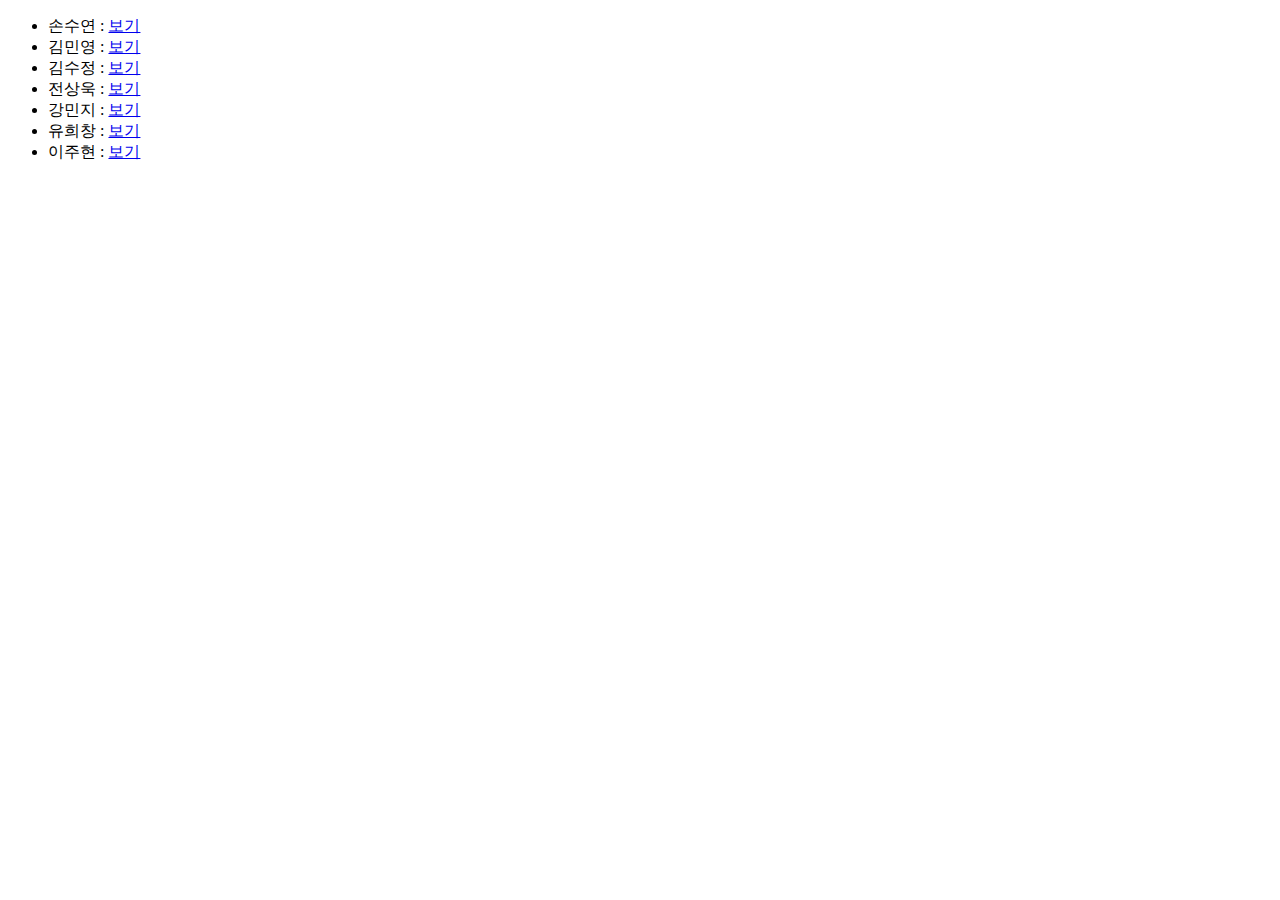
<file: index.html>
<!DOCTYPE html>
<html lang="en">
  <head>
    <meta charset="UTF-8" />
    <meta http-equiv="X-UA-Compatible" content="IE=edge" />
    <meta name="viewport" content="width=device-width, initial-scale=1.0" />
    <title>마포청년나루 수강생 성취도 평가</title>
  </head>
  <body>
    <ul>
      <li>손수연 : <a href="./suyeon/bg_transtion.html">보기</a></li>
      <li>김민영 : <a href="./minyoung/index.html">보기</a></li>
      <li>김수정 : <a href="./sj/index.html">보기</a></li>
      <li>전상욱 : <a href="./sangwook/main.html">보기</a></li>
      <li>강민지 : <a href="./minji/index.html">보기</a></li>
      <li>유희창 : <a href="./chang/test.html">보기</a></li>
      <li>이주현 : <a href="./juhyun/index.html">보기</a></li>
    </ul>
  </body>
</html>
</file>
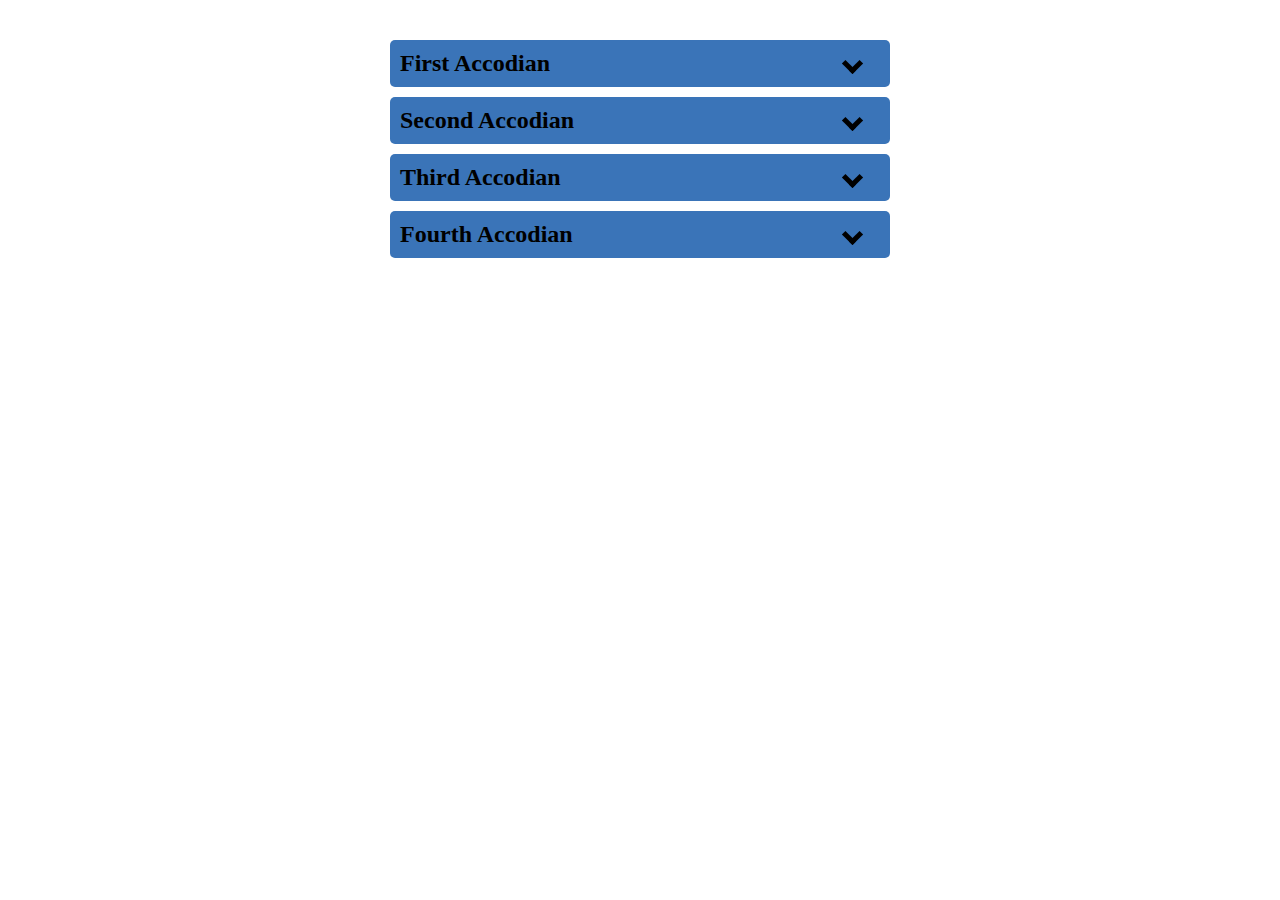
<file: juhyun/index.html>
<!DOCTYPE html>
<html lang="en">
<head>
  <meta charset="UTF-8">
  <meta http-equiv="X-UA-Compatible" content="IE=edge">
  <meta name="viewport" content="width=device-width, initial-scale=1.0">
  <title>Document</title>
  <link rel="stylesheet" href="./style.css">
</head>

<body>
  <div class="content-wrapper">
    <div>
      <h2 class="content-title" id="first">
        First Accodian
        <div class="arrow"></div>
      </h2>
      <p class="content">
        Lorem ipsum dolor sit amet consectetur adipisicing elit. Consectetur repellat aut nobis molestiae deleniti obcaecati quae repudiandae? Consectetur, accusamus, enim minima modi quisquam exercitationem, quas nisi eum odit fugit incidunt.
      </p>
    </div>
    <div>
      <h2 class="content-title">
        Second Accodian
        <div class="arrow"></div>
      </h2>
      <p class="content"> 
        Lorem ipsum dolor sit amet consectetur adipisicing elit. A sit, cum deserunt ipsam illo sequi deleniti. Iste sapiente quo in culpa et praesentium tempora laboriosam, cum, laudantium repudiandae ratione ullam!
      </p>
    </div>
    <div>
      <h2 class="content-title">
        Third Accodian
        <div class="arrow"></div>
      </h2>
      <p class="content">
        Lorem ipsum dolor sit amet consectetur adipisicing elit. Autem eos error magni rem debitis exercitationem soluta sapiente voluptates veniam beatae laudantium tempore reiciendis voluptas, omnis necessitatibus enim, esse explicabo ratione!
      </p>
    </div>
    <div>
      <h2 class="content-title">
        Fourth Accodian
        <div class="arrow"></div>
      </h2>
      <p class="content">
        Lorem ipsum dolor sit amet consectetur adipisicing elit. Maxime consectetur iusto consequuntur aperiam sunt placeat, velit quas ullam rerum distinctio quod veniam eius, nemo repellat. A, explicabo. Vitae, reprehenderit nulla.
      </p>
    </div>
  </div>
  
  <script>
    const titleEls = document.querySelectorAll('h2');
    const arrowEls = document.querySelectorAll('h2>div');
    let count = 0;
    titleEls.forEach(function(e){
      e.addEventListener('click', function(){
        count++;
        if(count % 2 == 1){
          this.nextElementSibling.classList.add('active');
          // this.children.classList.add('active-arrow');
        }else{
          this.nextElementSibling.classList.remove('active');
          // this.children.classList.remove('active-arrow');
        }
      })
    })
    //1. this.nextElementSibling.nextElementSibling.classList.add('active');
    
    //2. const title = document.querySelector('#first');
    // console.log(title.children);
  </script>
</body>
</html>
</file>
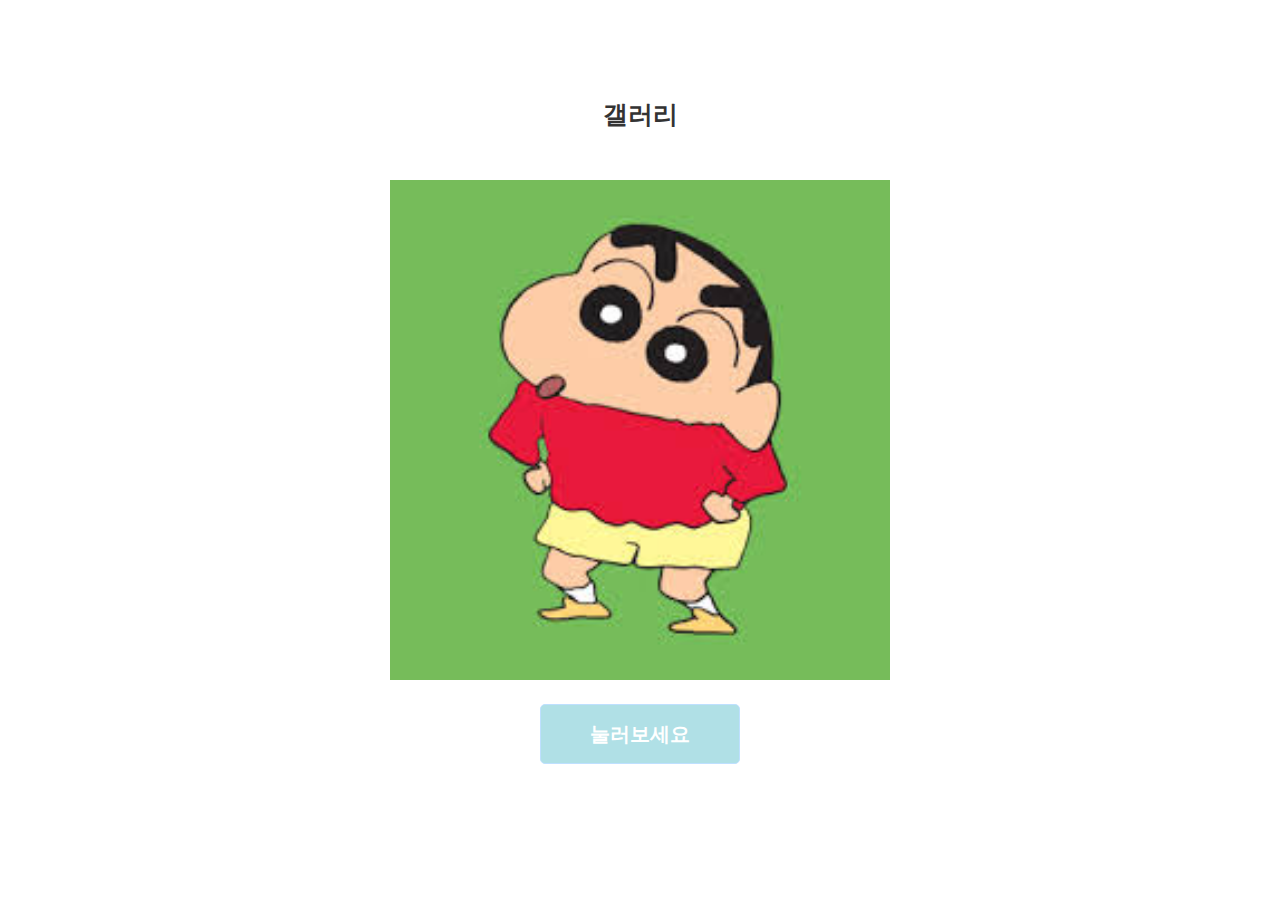
<file: minji/index.html>
<!DOCTYPE html>
<html lang="en">
<head>
	<meta charset="UTF-8">
	<title>Document</title>
	<style>
		* {margin:0; padding:0;}
		#wrap {width:100%;}
		#content {display:flex; flex-direction: column; justify-content: center; align-items: center; padding-top:100px;}
		#content h1 {text-align:center; font-size:25px; line-height:30px; margin-bottom:50px; color:#333;}
		#content section img {width:500px; height:auto; }
		#content button {display:flex; justify-content: center; align-items: center; width:200px; height:60px; background-color:powderblue; border:1px solid #bee0ff; margin-top:20px; cursor: pointer; border-radius:5px; color:#ffffff; font-weight:600; font-size:20px;}

	</style>
</head>
<body>
	<div id="wrap">
		<div id="content">
			<h1>갤러리</h1>
			<section class="imgFrame">
				<img src="img1.jpg" />
			</section>
			<button class="btn" onclick="randomImg()">눌러보세요</button>
		</div>
	</div>
  <script>
    function randomImg() {
      
      function getRandomIntInclusive(min, max) {
        min = Math.ceil(min);
        max = Math.floor(max);
        return Math.floor(Math.random() * (max - min + 1)) + min; //최댓값도 포함, 최솟값도 포함
      }
      let getNum = getRandomIntInclusive(1, 4);
      console.log(getNum);

			let imgEl = document.querySelector('img')
			imgEl.setAttribute('src', 'img'+getNum+'.jpg')

    }
  </script>
</body>
</html>
</file>
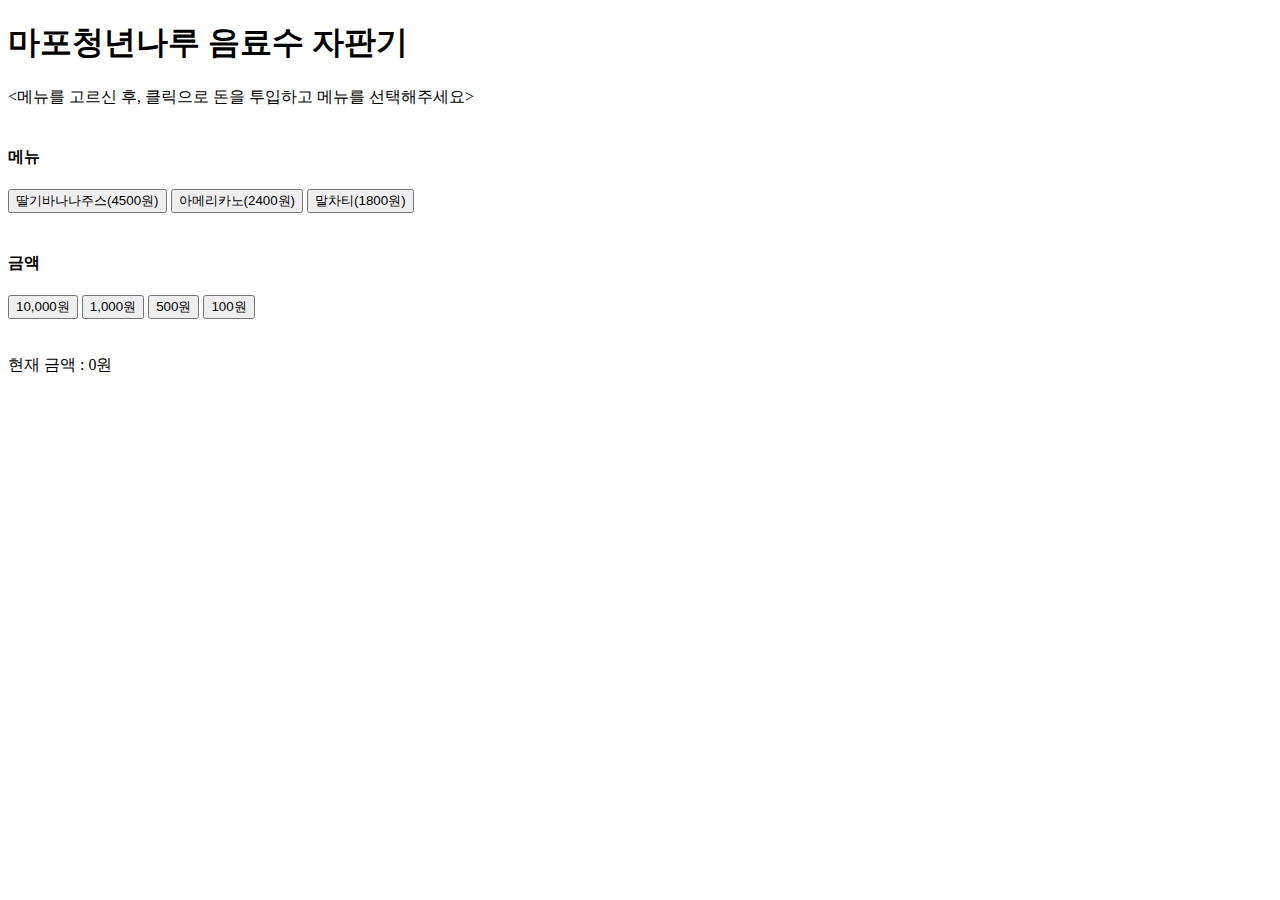
<file: minyoung/index.html>
<!DOCTYPE html>
<html>
  <head>
    <title>자판기 만들기</title>
    <meta charset="UTF-8" />
  </head>

  <body>
    <h1>마포청년나루 음료수 자판기</h1>
    <메뉴를 고르신 후, 클릭으로 돈을 투입하고 메뉴를 선택해주세요> 
    <br /><br /> 
    <h4>메뉴</h4>
    <!-- 음료수 메뉴 버튼 -->
    <input type="button" id="juice" value="딸기바나나주스(4500원)" />
    <input type="button" id="coffee" value="아메리카노(2400원)" />
    <input type="button" id="tea" value="말차티(1800원)" />
    <br />
    <br />
    <h4>금액</h4>
    <!-- 돈 투입버튼 -->
    <input type="button" id="button1" value="10,000원" />
    <input type="button" id="button2" value="1,000원" />
    <input type="button" id="button3" value="500원" />
    <input type="button" id="button4" value="100원" />

    <br />
    <br />
    <br />
    현재 금액 : <span id="current"></span>

    <script src="main.js"></script>
  </body>
</html>
</file>
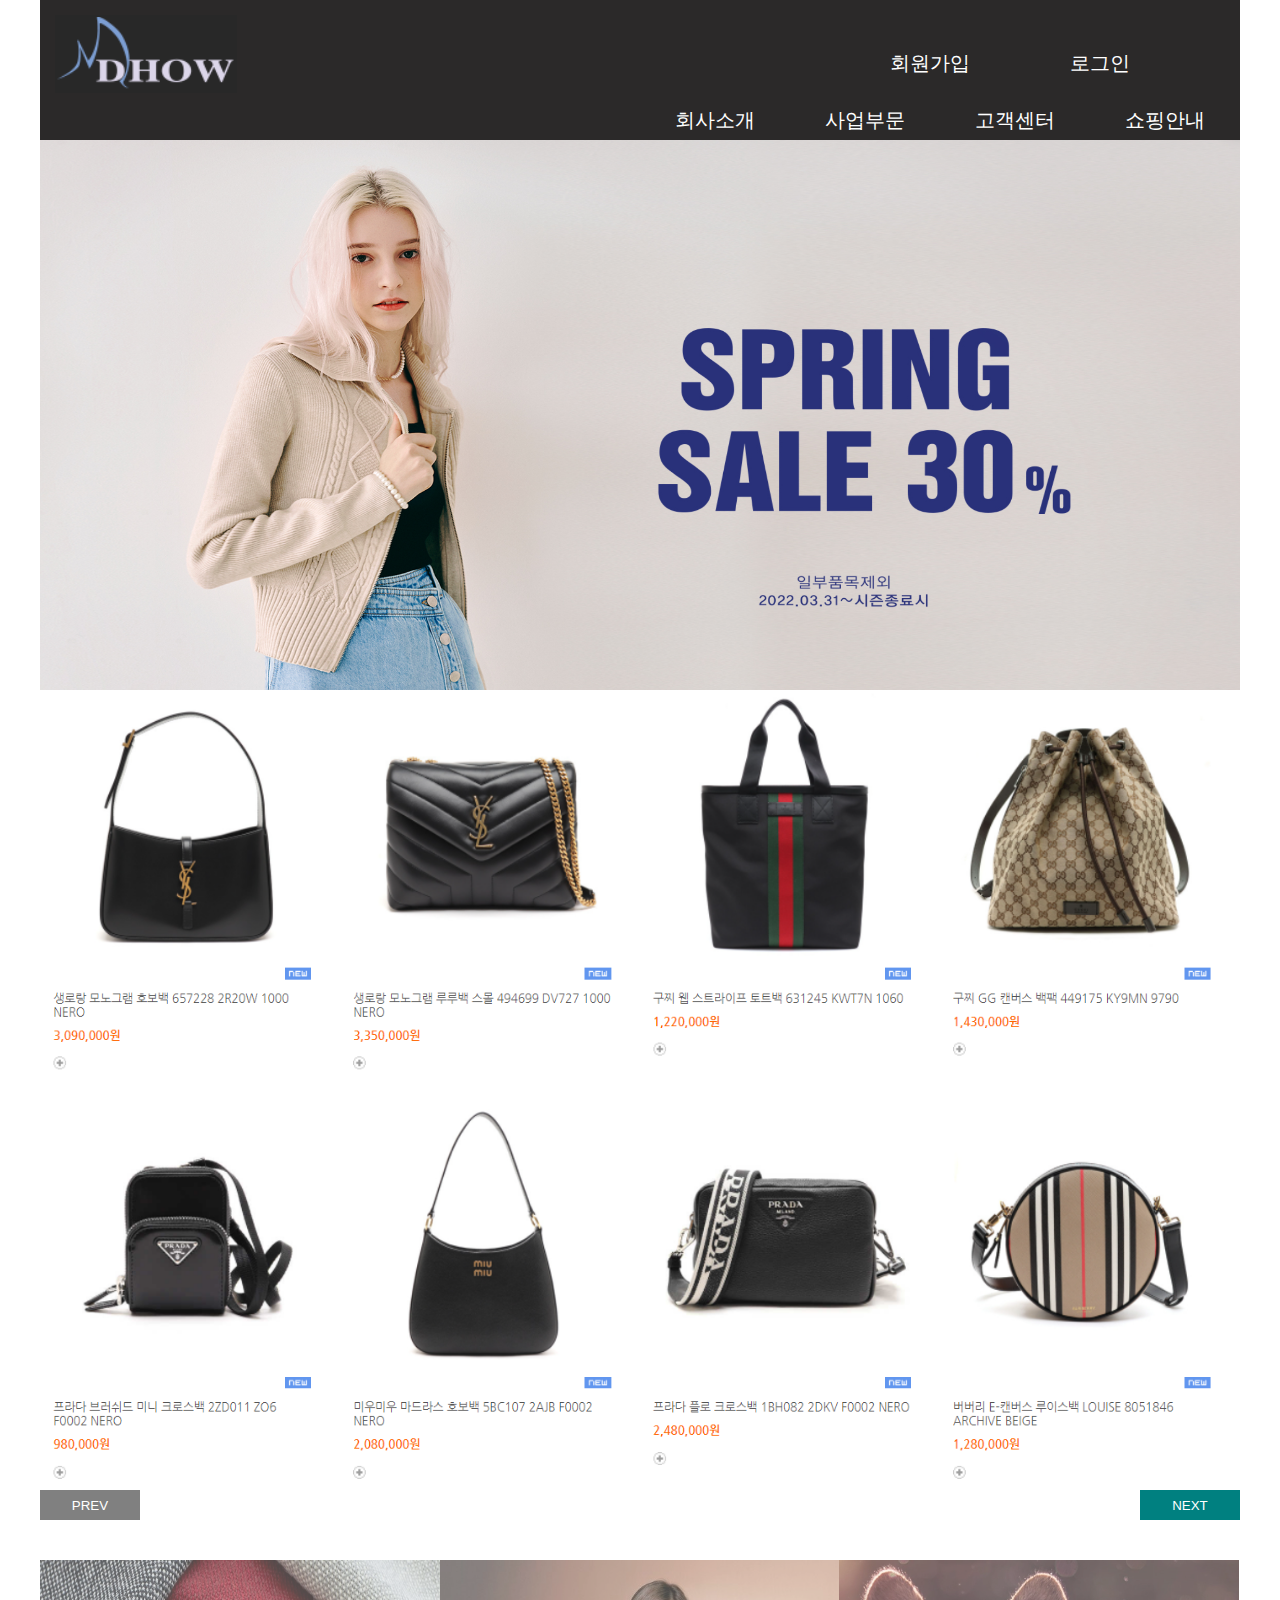
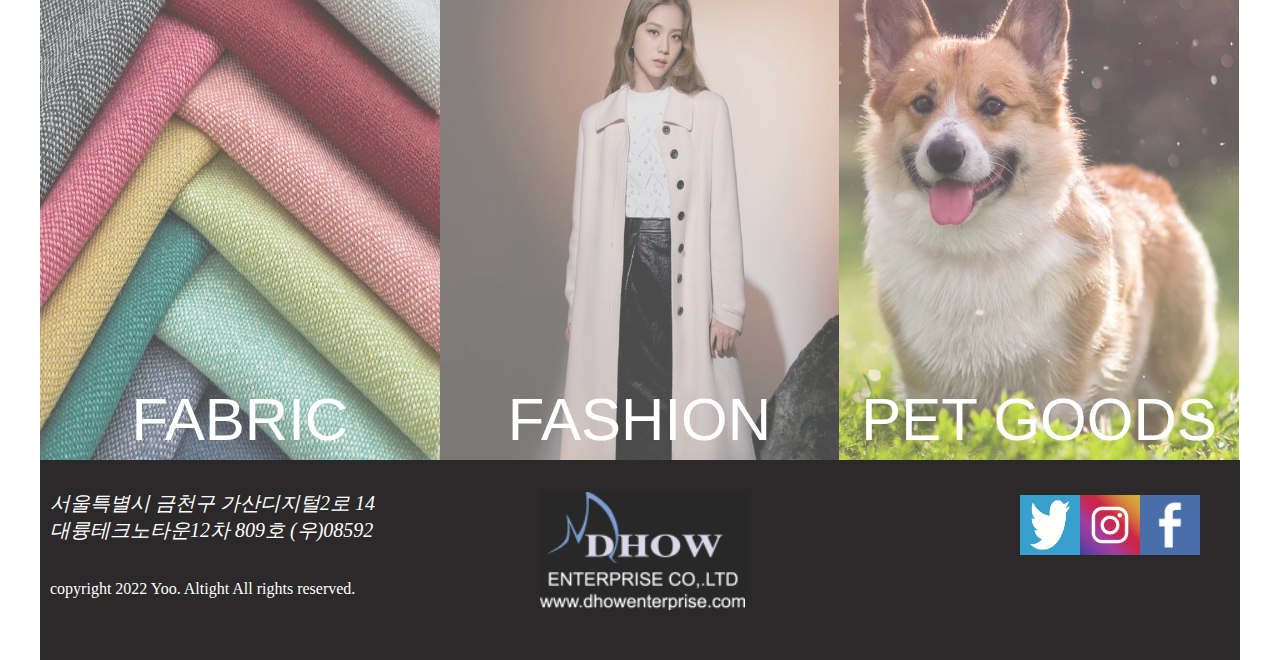
<file: chang/test.html>
<!DOCTYPE html>
<html lang="en">
  <head>
    <meta charset="UTF-8" />
    <meta http-equiv="X-UA-Compatible" content="IE=edge" />
    <meta name="viewport" content="width=device-width, initial-scale=1.0" />
    <title>project01</title>
    <link rel="stylesheet" href="css/test_style.css" />
  </head>
  <body>
    <div id="wrap">
      <!-- header -->
      <div id="header">
        <h1 class="logo">
          <img src="images/logo1.png" alt="logo" /><a href="#"></a>
        </h1>
        <div class="lnb">
          <ul>
            <li><a href="#">회원가입</a></li>
            <li><a href="#">로그인</a></li>
          </ul>
        </div>
        <ul class="gnb">
          <li class="main">
            <a href="#">회사소개</a>
            <ul class="sub">
              <li><a href="#">인사말</a></li>
              <li><a href="#">오시는길</a></li>
              <li><a href="#">회사소개</a></li>
            </ul>
          </li>
          <li class="main">
            <a href="#">사업부문</a>
            <ul class="sub">
              <li><a href="#">여성패션</a></li>
              <li><a href="#">직물거래</a></li>
              <li><a href="#">반려용품</a></li>
              <li><a href="#">의류제조</a></li>
            </ul>
          </li>
          <li class="main">
            <a href="#">고객센터</a>
            <ul class="sub">
              <li><a href="#">공지사항</a></li>
              <li><a href="#">문의사항</a></li>
              <li><a href="#">제휴카드</a></li>
            </ul>
          </li>
          <li class="main">
            <a href="#">쇼핑안내</a>
            <ul class="sub">
              <li><a href="#">행사안내</a></li>
              <li><a href="#">상품추천</a></li>
            </ul>
          </li>
        </ul>
      </div>
      <!-- header end -->

      <!-- visual -->
      <div id="visual">
        <img src="images/v2-1.png" alt="v1" />
      </div>
      <!-- visual end -->

      <!-- content -->
      <div id="content">
        <div class="album">
          <div class="images">
            <img src="images/con1.PNG" />
            <img src="images/con2.PNG" />
            <img src="images/con3.PNG" />
          </div>
        </div>
        <button class="prev">PREV</button>
        <button class="next">NEXT</button>
      </div>
      <!-- content end -->

      <!-- container -->
      <div id="container">
        <div class="box box1">
          <img src="images/j3.jpg" alt="1" />
          <div>FABRIC</div>
        </div>
        <div class="box box2">
          <img src="images/f3-1.jpg" alt="2" />
          <div>FASHION</div>
        </div>
        <div class="box box3">
          <img src="images/d3-1.jpg" alt="3" />
          <div>PET GOODS</div>
        </div>
      </div>
      <!-- container end -->

      <!-- footer -->
      <div id="footer">
        <h1 class="flogo">
          <a href="#"><img src="images/zx.PNG" alt="flogo" /></a>
        </h1>
        <address class="juso">
          서울특별시 금천구 가산디지털2로 14<br />대륭테크노타운12차 809호
          (우)08592
        </address>
        <div class="copy">copyright 2022 Yoo. Altight All rights reserved.</div>
        <ul class="sns">
          <li><a href="#">sns1</a></li>
          <li><a href="#">sns2</a></li>
          <li><a href="#">sns3</a></li>
        </ul>
      </div>
      <!-- footer end -->
    </div>
    <script src="./js/script.js"></script>
  </body>
</html>
</file>
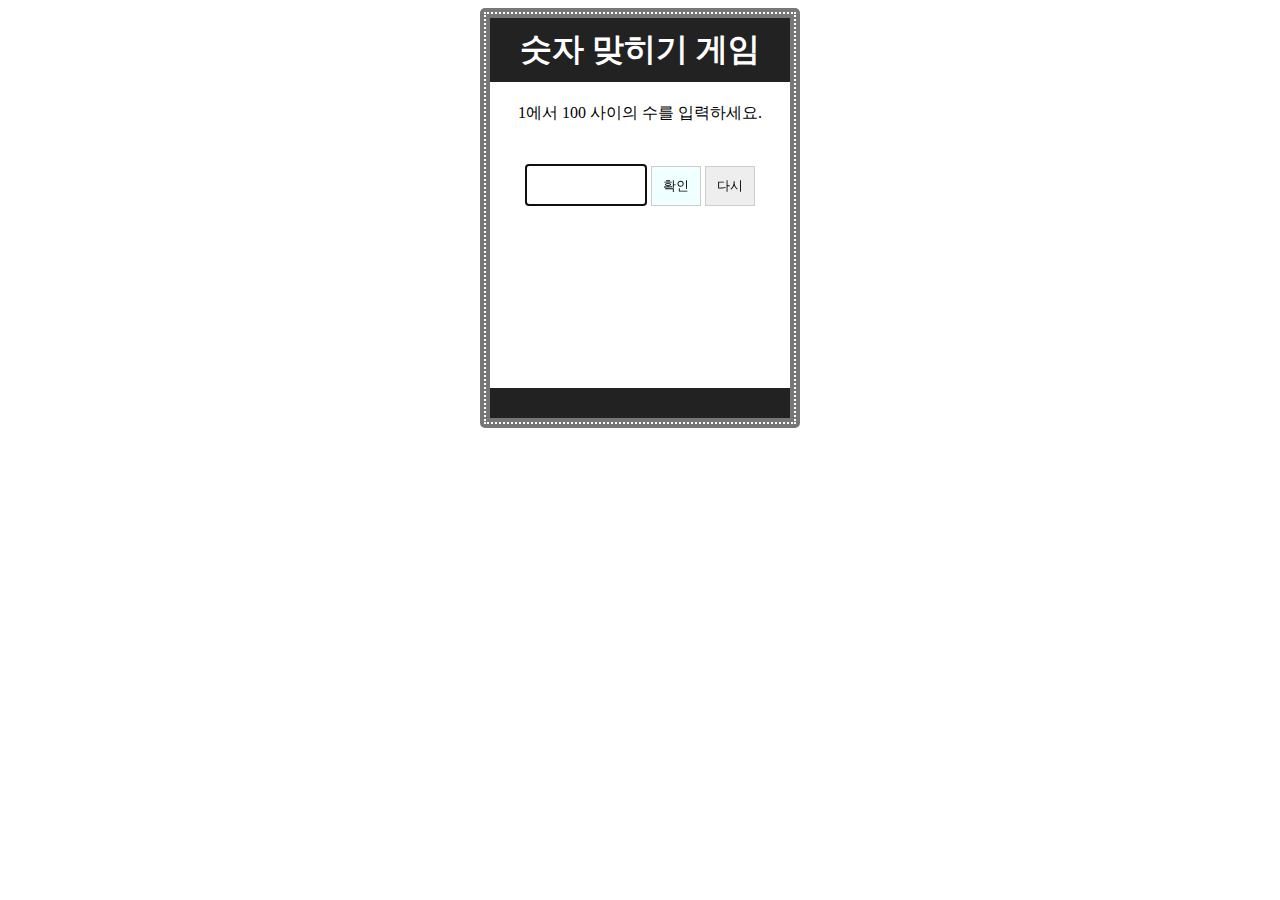
<file: sangwook/main.html>
<!DOCTYPE html>
    <html lang="ko">
    <head>
        <meta charset="UTF-8">
        <meta http-equiv="X-UA-Compatible" content="IE=edge">
        <meta name="viewport" content="width=device-width, initial-scale=1.0">
        <title>숫자 맞히기 게임</title>
        <link rel="stylesheet" href="main.css">
    </head>
    <body>
        <div id="wrapper">
            <h1>숫자 맞히기 게임</h1>
            <p>1에서 100 사이의 수를 입력하세요.</p>
            <form action="">
                <label><input type="text" id="try" autocomplete="off" autofocus></label>
                <input type="button" value="확인" id="check" class="btn btn-1" onclick="finding()">
                <input type="button" value="다시" id="reset" class="btn btn-2" 
                onclick="window.location.reload()">
            </form>
        <div id="display" class="output"></div>
        <div id="counter" class="footer"></div>
        </div>
        
        <script src="main.js"></script>
    </body>
</html>
</file>
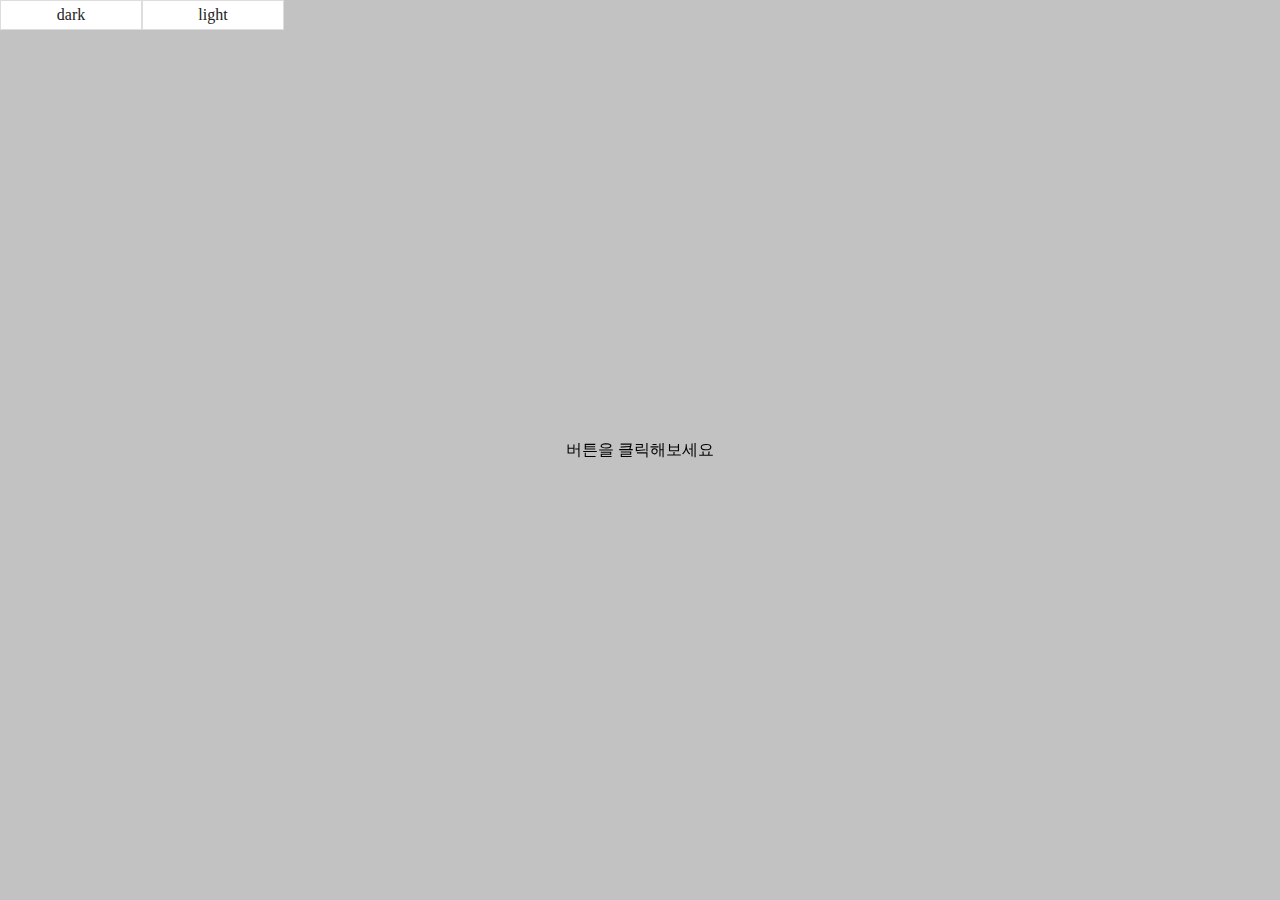
<file: suyeon/bg_transtion.html>
<!DOCTYPE html>
<html lang="en">
  <head>
    <meta charset="UTF-8" />
    <meta http-equiv="X-UA-Compatible" content="IE=edge" />
    <meta name="viewport" content="width=device-width, initial-scale=1.0" />
    <title>slide</title>
    <link rel="stylesheet" href="css/transition.css" />
  </head>
  <style></style>
  <body>
    <section class="content">
      <p class="desc basic">버튼을 클릭해보세요</p>
      <p class="desc black">검은색 배경이 나타납니다.</p>
      <p class="desc white">하얀 배경이 나타납니다.</p>

      <div class="btn_wrap">
        <a href="#" class="btn_black">dark</a>
        <a href="#" class="btn_white">light</a>
      </div>
    </section>

    <script>
      const darkBtn = document.querySelector('.btn_black');
      const lightBtn = document.querySelector('.btn_white');
      let content = document.querySelector('.content');

      darkBtn.addEventListener('click', function () {
        content.classList.add('dark');
        content.classList.remove('light');
        content.classList.remove('basic');
      });

      lightBtn.addEventListener('click', function () {
        content.classList.add('light');
        content.classList.remove('dark');
        content.classList.remove('basic');
      });
    </script>
  </body>
</html>
</file>
<file: juhyun/style.css>
*{
  margin: 0;
  padding: 0;
}
body{
  margin-top: 30px;
  display: flex;
  justify-content: center;
}
.content-wrapper{
  width: 500px;
}
.content-title{
  border-radius: 5px;
  background-color: rgb(58, 116, 184);
  padding: 10px;
  margin-top: 10px;
  cursor: pointer;
  position: relative;
}
.arrow{
  width: 10px;
  height: 10px;
  border: 5px solid black;
  border-top: none;
  border-right: none;
  position: absolute;
  right: 30px;
  top: 35%;
  transform: rotate(-45deg);
}
.content{
  border-radius: 5px;
  background-color: skyblue;
  opacity: 0.8;
  padding: 10px;
  display: none;
}
.active{
  display: block;
}
.active-arrow{
  transform: rotate(135deg);
}
</file>
<file: chang/css/test_style.css>
@charset "urf-8";

*{margin: 0; padding: 0;}
body{font-size: 16px; font-family: '맑은 고딕'; background-color: #fff}
li{list-style: none;}
a{text-decoration: none; color: rgb(255, 255, 255);}
img{vertical-align: top; border: 0;}

/* layout */
#wrap{width: 1200px;height: auto; margin: 0 auto;}
#header{height: 140px; background-color: rgba(17, 15, 15, 0.892);}
#visual{height: 550px;}
#content{height: 700px;}
#container{height: 500px;}
#footer{height: 200px;}


/* header */
#header .logo{margin: 15px; float: left;}

#header .lnb{width: 450px; height: 70px; float: right; }
#header .lnb ul li{width: 80px; height: 20px; float: left; margin-top:50px; margin-left: 100px; font-size: 20px;}
#header .lnb ul li a{color: white;}

#header .gnb{ width: 600px; height: 40px; float: right; margin-top: 30px; font-size: 20px;}
#header .gnb .main{width: 150px; height: 40px; float: left; position: relative; transition: .5s ease-in-out; z-index: 2;}
#header .gnb .main a{display: block; text-align: center; line-height: 40px; color: rgb(255, 255, 255);}
#header .gnb .main:hover .sub{display: block;}

#header .sub{width: 150px;height: 160px; display: none;}
#header .sub li{width: 150px;height: 40px; font-size: 20px; background-color: rgba(17, 15, 15, 0.892);}
#header .sub li a{line-height: 40px; transition: all .6s ease;}
#header .sub li:hover a{display: block;  color: white; background-color: rgba(0, 0, 0);}


/* visual */
#visual img{width: 1200px; height: 550px; margin: 0 auto; position: relative; z-index: 1;}




/* content */
#content{width: 1200px;height: auto; margin: 0 auto;}
#content img{width: 1200px; height: 800px;}

#content .album{width: 1200px; height: 800px; overflow: hidden;}
#content .images{position: relative; height: 800px; display: flex; transition: all .7s ease;}

#content button, button:active, button:focus{width: 100px; height: 30px; border: none; color: white; background-color: teal; outline: none;}
#content button:hover{background-color: turquoise;}
#content button:disabled{background-color: gray;}

#content .prev{float: left;}
#content .next{float: right;}




/* container */
#container{width: 1200px; height: 500px; margin: 0 auto; margin-top: 70px;}
#container h2{margin: 0 auto; text-align: center;}

#container .box{width: 33.3%; height: 500px; float: left; margin: auto; border: 0px solid rgba(255,255,255,0); position: relative; opacity: .7; overflow: hidden; cursor: pointer;}
#container .box img{width: 100%; height: 500px;}
#container .box div{width: 100%; height: 300px; transition: all 1s ease;  position: absolute; left: 0; bottom: -180px; color:rgb(255, 255, 255); font: 60px/160px verdana, arial; text-align: center; background-color: rgba(255, 255, 255, 0)}
#container .box:hover{border-color: rgba(255, 255, 255, 1); opacity: 1;}
#container .box:hover div{bottom:0}  


/* footer */
#footer {position: relative; width: 1200px; height: 200px; margin: 0 auto; background-color: rgba(17, 15, 15, 0.892); z-index: 1;}

#footer .juso{position: absolute; top: 30px; left: 10px; color: white; font-size: 20px;}
#footer .copy{position: absolute; top: 120px; left: 10px; color: white; font-size: 16px;}
#footer .flogo{position: relative; top: 30px; left: 500px; z-index: 2;}
#footer .sns{position: absolute; top: 30px; right: 20px; width: 200px; height: 80px;}
#footer .sns li{width: 60px; height: 60px; float: left; margin-top: 5px;}

#footer .sns li:nth-child(1) a{
    display: block; width: 100%; height: 100%; background: url(../images/sns1-1.png) no-repeat;
    background-size: 60px 60px; text-indent: -9999px;}
#footer .sns li:nth-child(2) a{
    display: block; width: 100%; height: 100%; background: url(../images/sns2.webp) no-repeat;
    background-size: 60px 60px; text-indent: -9999px;}
#footer .sns li:nth-child(3) a{
        display: block; width: 100%; height: 100%; background: url(../images/facebook-icon-26.png) no-repeat;
        background-size: 60px 60px; text-indent: -9999px;}
</file>
<file: sangwook/main.css>
#wrapper {
    position:relative;
    width:300px;
    height:400px;
    margin:0 auto;
    text-align:center;
    border:10px solid #777;
    border-radius:5px;
    outline:2px dotted #fff;
    outline-offset:-6px;        
  }
  h1 {
    margin-top:0;
    padding:10px;
    background-color:#222;
    color:white;
  }
  form {
    margin-top:40px;
  }
  input[type="text"] {
    width:120px;
    height:40px;
    padding:0;
    border:#ccc 1px solid;
  }
  .btn {
    width:50px;
    height:40px;        
    padding:10px 3px;
    border:#ccc 1px solid;        
          
  }      
  .btn-1 {
    background-color:azure;  
  }
  .btn-2 {
    background-color: #eee;
  }
  #display {
    font-size:30px;
    margin-top:70px;
  }
  .output {
    font-size:20px;
    font-weight:bold;
  }
  #counter {
    position:absolute;
    left:0;     
    bottom:0;
    width:100%;
    height:30px;

  }
  .footer {
    background-color:#222;
            color:white;
            line-height:30px;
  }
</file>
<file: suyeon/css/transition.css>
* {margin: 0; padding: 0;}
li{list-style: none;}
a{text-decoration: none; color:#222}

section.content {background: rgb(194, 194, 194); height: 100vh; transition: all 0.5s;}
section.content .desc {display: none; position: fixed; top: 50%; left: 50%;  transform: translate(-50%, -50%)}
section.content .desc.basic {display: block;}
section.content.dark .desc.basic,
section.content.light .desc.basic {display: none;}

.btn_wrap {display: flex;}
.btn_wrap a{
  display: inline-block;
  width: 100px;
  border: 1px solid #ddd;
  background: #fff;
  text-align: center;
  padding: 5px 20px;
  transition: left;
}

.btn_wrap a.black{border-right: none;}
.dark .btn_wrap a.black{}
section.content.dark {background: #000;}
.dark p.black {display: block; color: #fff;}
.dark .btn_black{background: rgb(59, 255, 82);}
section.content.light {background: #fff;}
.light p.white {display: block; color: #000;}
.light .btn_white{background: rgb(59, 255, 82);}
</file>
